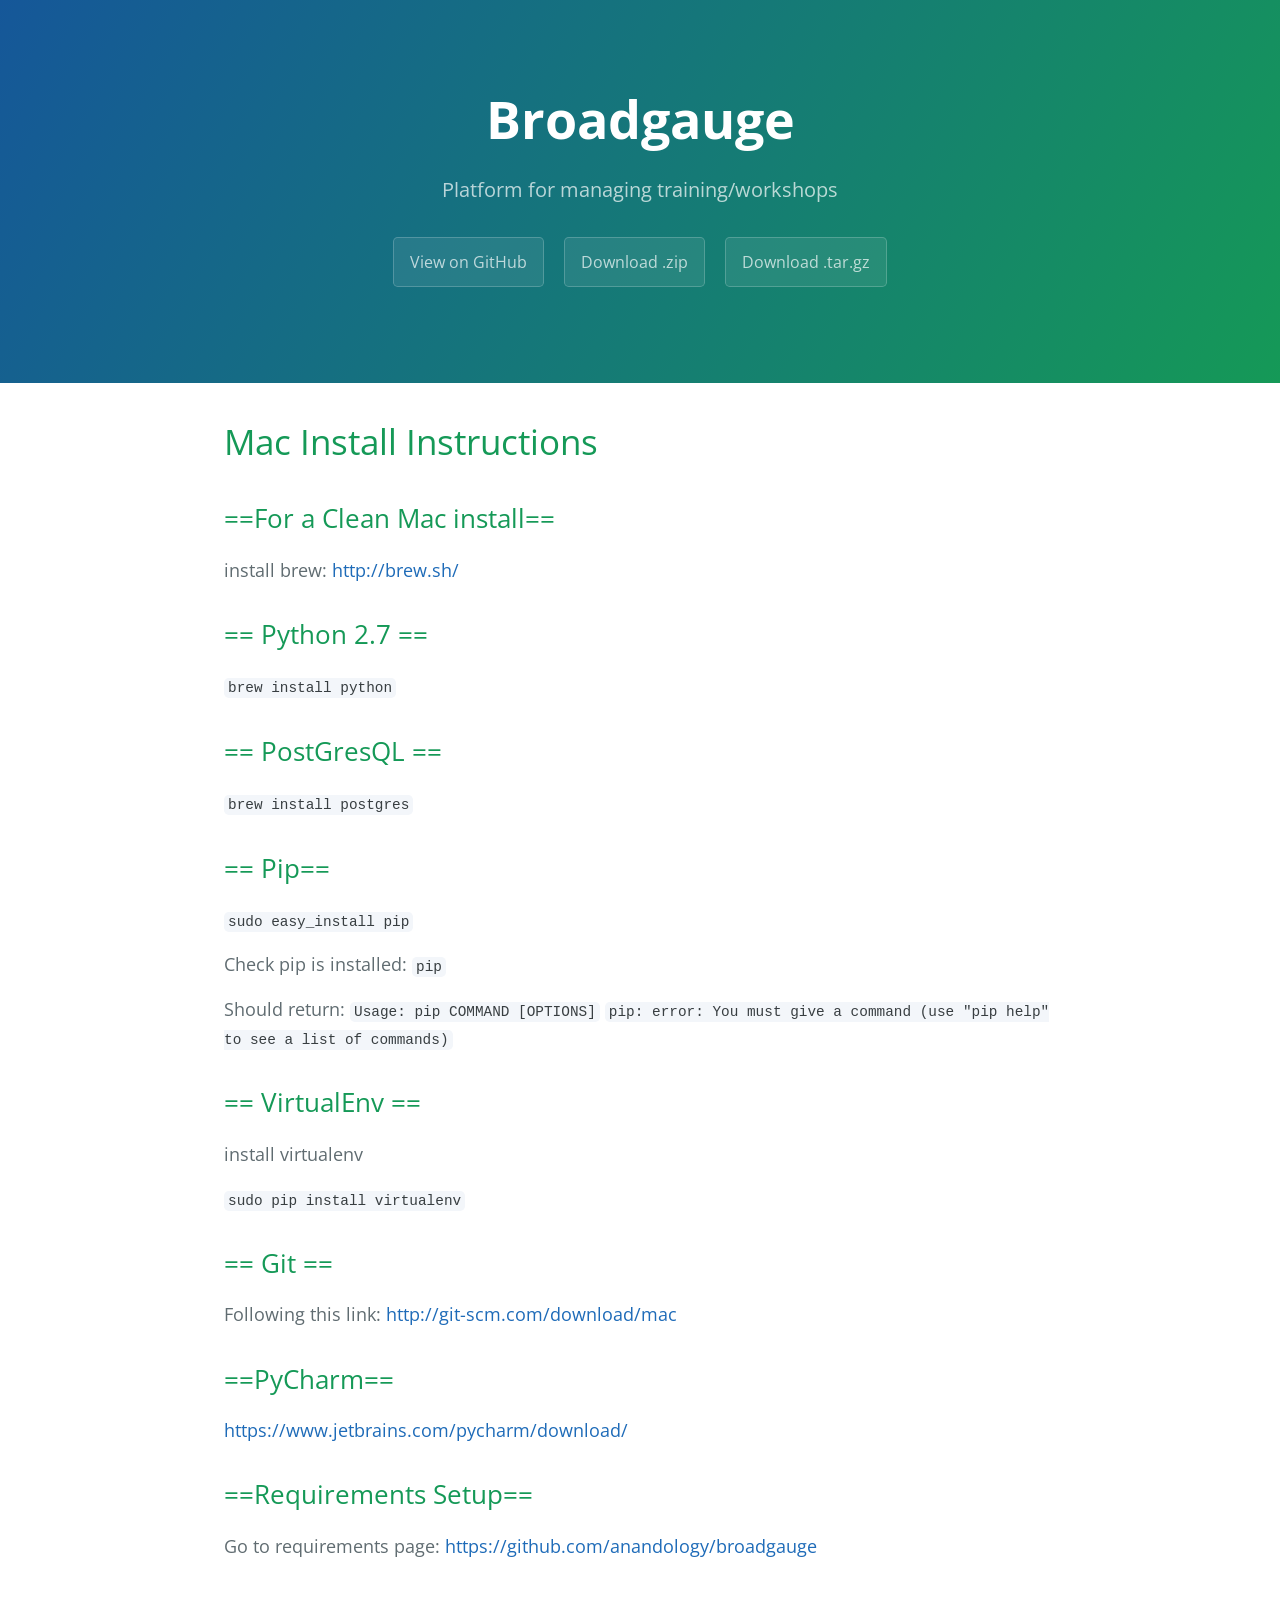
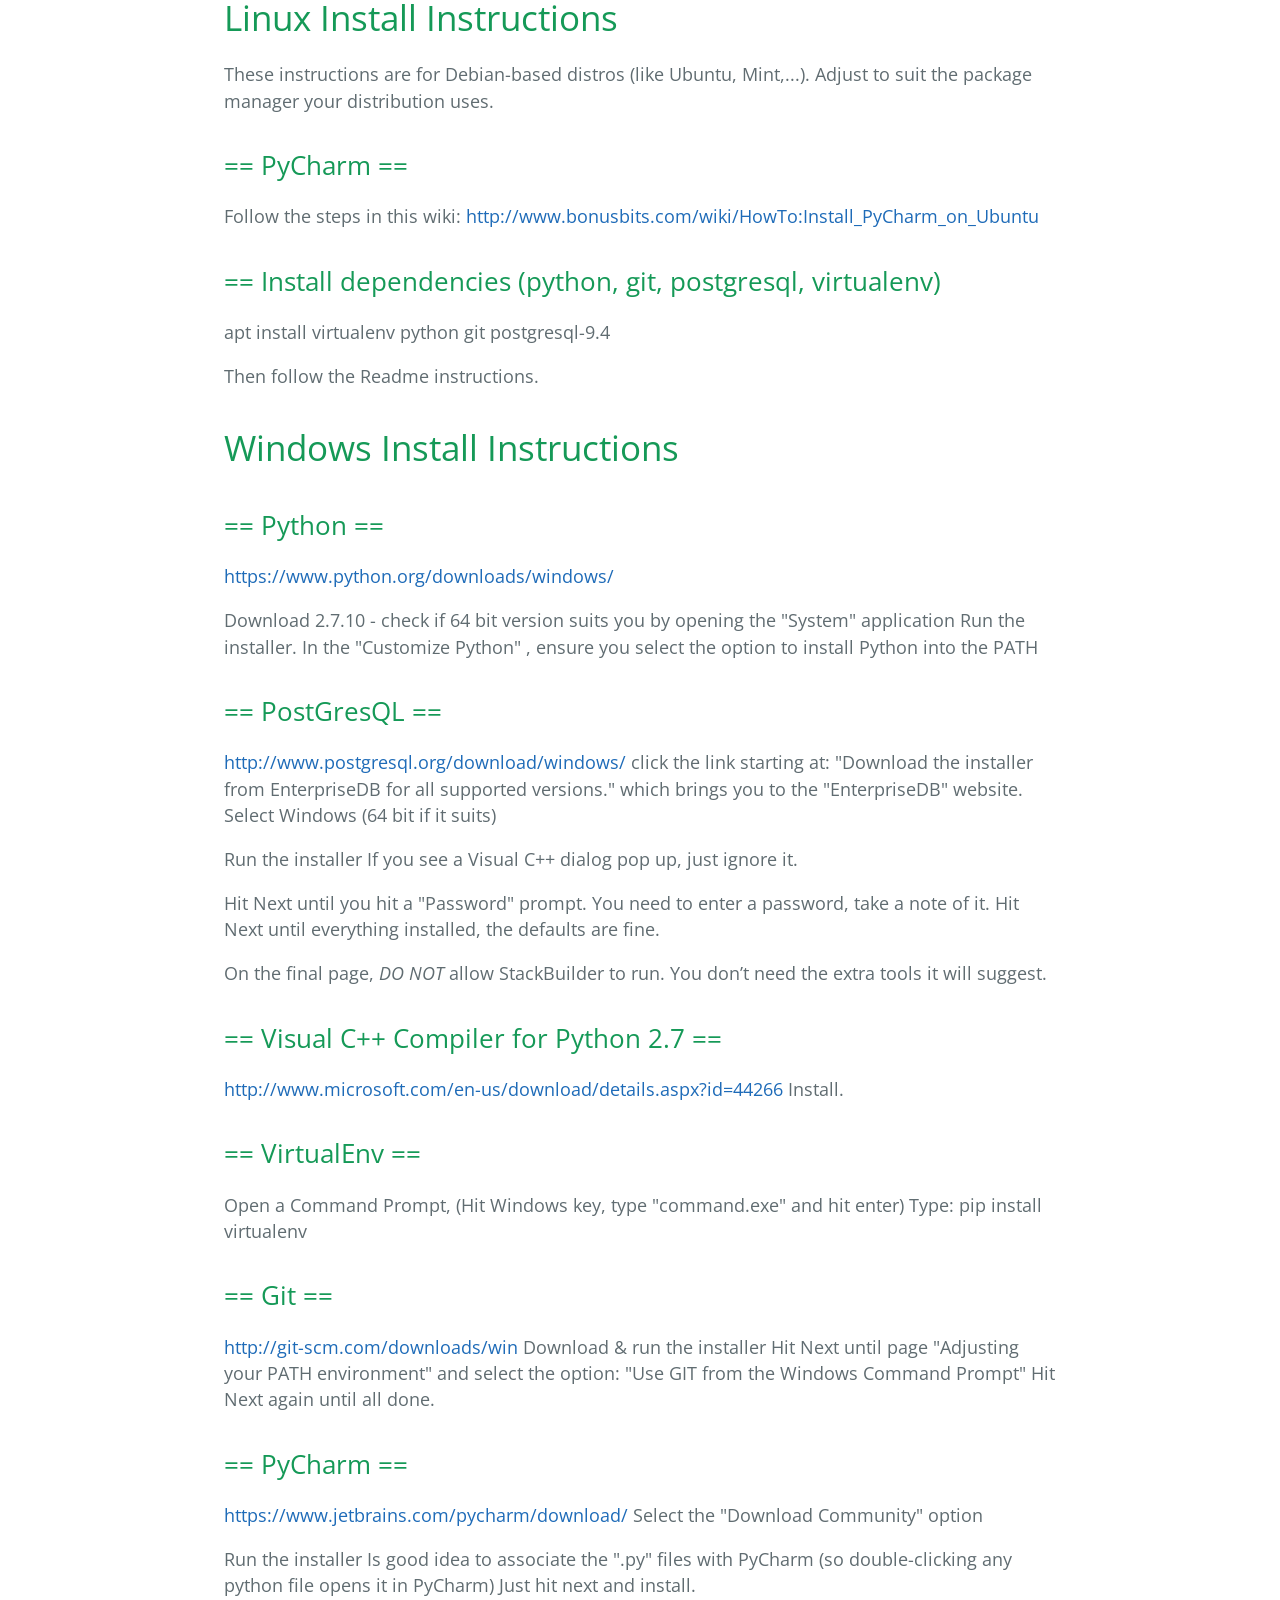
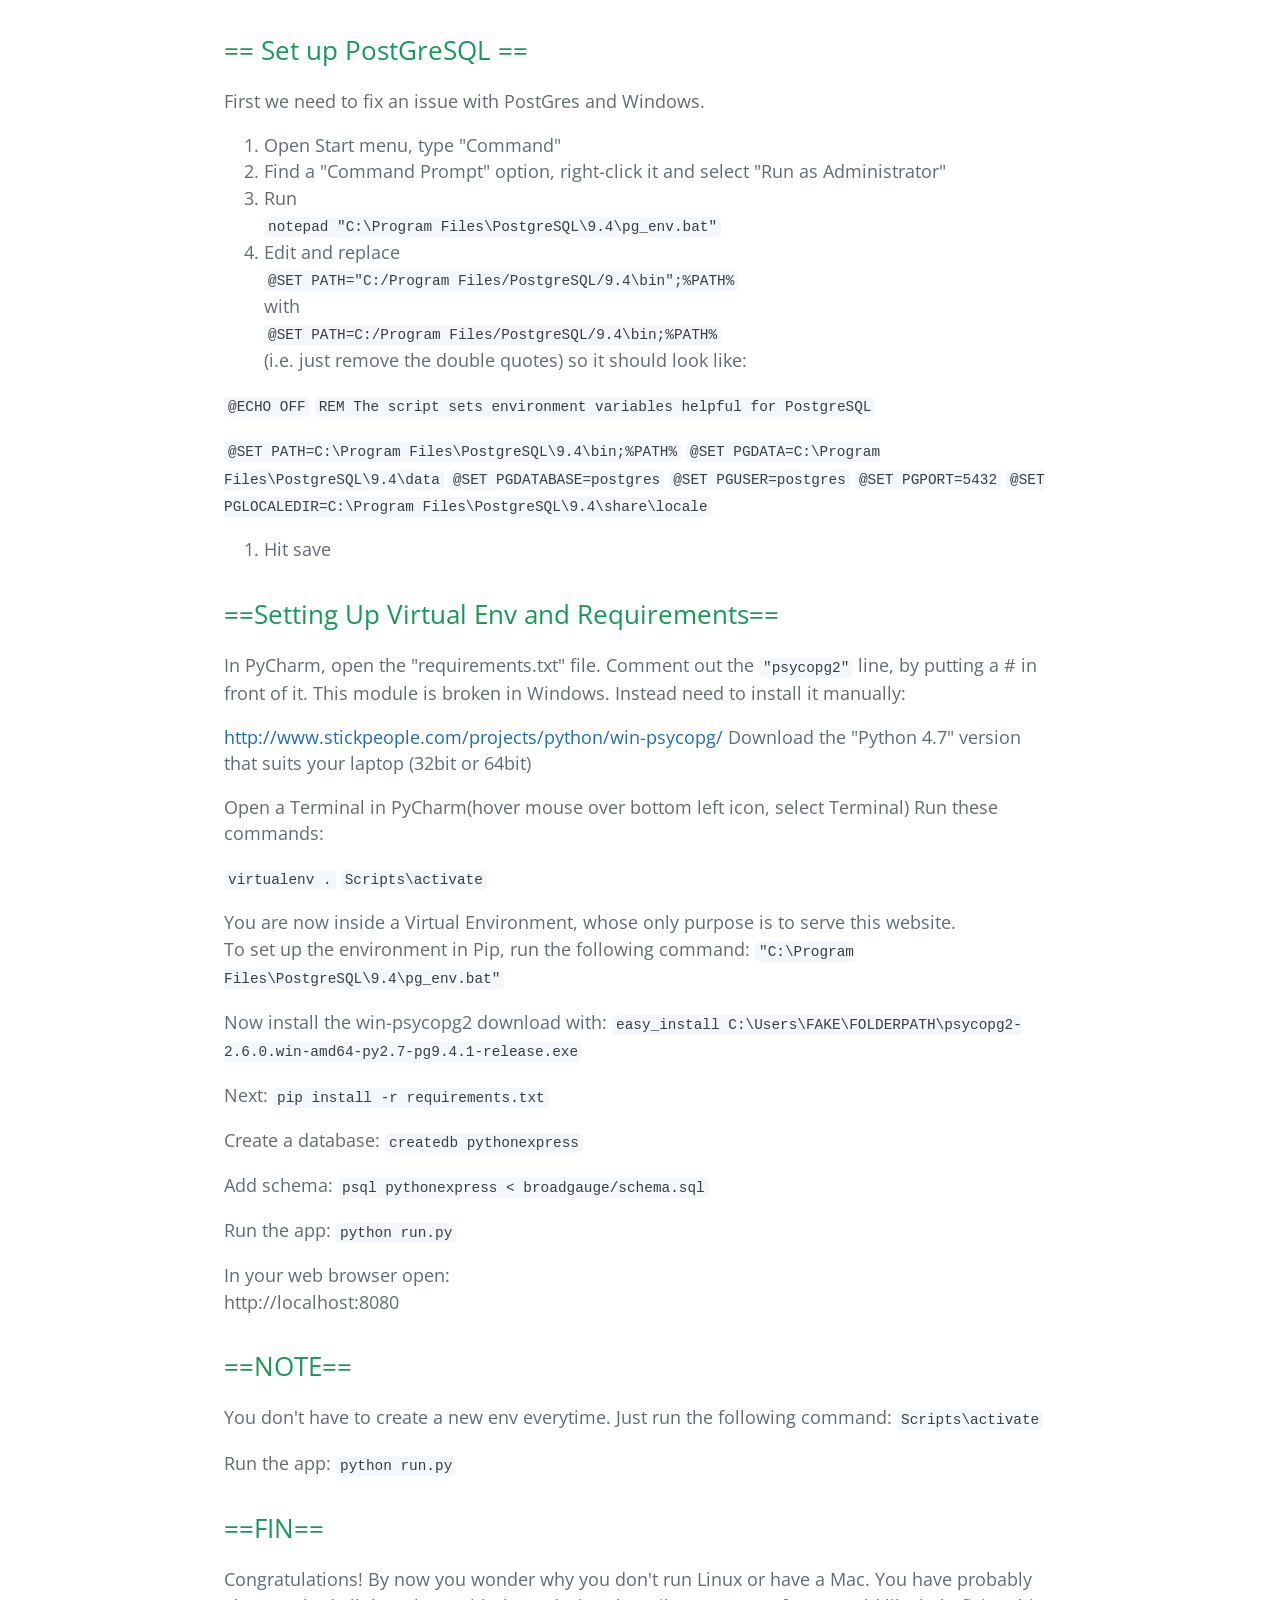
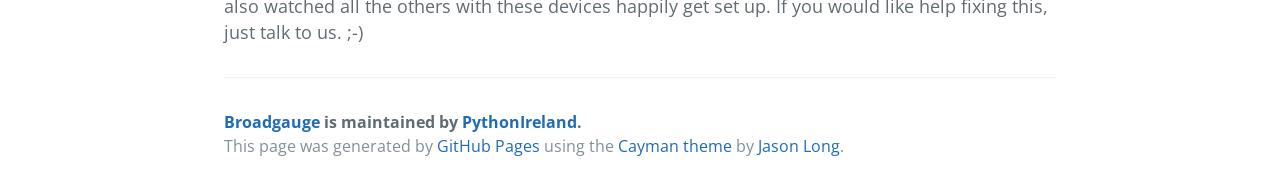
<file: index.html>
<!DOCTYPE html>
<html lang="en-us">
  <head>
    <meta charset="UTF-8">
    <title>Broadgauge by PythonIreland</title>
    <meta name="viewport" content="width=device-width, initial-scale=1">
    <link rel="stylesheet" type="text/css" href="stylesheets/normalize.css" media="screen">
    <link href='http://fonts.googleapis.com/css?family=Open+Sans:400,700' rel='stylesheet' type='text/css'>
    <link rel="stylesheet" type="text/css" href="stylesheets/stylesheet.css" media="screen">
    <link rel="stylesheet" type="text/css" href="stylesheets/github-light.css" media="screen">
  </head>
  <body>
    <section class="page-header">
      <h1 class="project-name">Broadgauge</h1>
      <h2 class="project-tagline">Platform for managing training/workshops</h2>
      <a href="https://github.com/PythonIreland/broadgauge" class="btn">View on GitHub</a>
      <a href="https://github.com/PythonIreland/broadgauge/zipball/master" class="btn">Download .zip</a>
      <a href="https://github.com/PythonIreland/broadgauge/tarball/master" class="btn">Download .tar.gz</a>
    </section>

    <section class="main-content">
      <h1>
<a id="mac-install-instructions" class="anchor" href="#mac-install-instructions" aria-hidden="true"><span class="octicon octicon-link"></span></a>Mac Install Instructions</h1>

<h2>
<a id="for-a-clean-mac-install" class="anchor" href="#for-a-clean-mac-install" aria-hidden="true"><span class="octicon octicon-link"></span></a>==For a Clean Mac install==</h2>

<p>install brew:
<a href="http://brew.sh/">http://brew.sh/</a></p>

<h2>
<a id="-python-27-" class="anchor" href="#-python-27-" aria-hidden="true"><span class="octicon octicon-link"></span></a>== Python 2.7 ==</h2>

<p><code>brew install python</code></p>

<h2>
<a id="-postgresql-" class="anchor" href="#-postgresql-" aria-hidden="true"><span class="octicon octicon-link"></span></a>== PostGresQL ==</h2>

<p><code>brew install postgres</code></p>

<h2>
<a id="-pip" class="anchor" href="#-pip" aria-hidden="true"><span class="octicon octicon-link"></span></a>== Pip==</h2>

<p><code>sudo easy_install pip</code></p>

<p>Check pip is installed:
<code>pip</code></p>

<p>Should return:
<code>Usage: pip COMMAND [OPTIONS]</code> 
<code>pip: error: You must give a command (use "pip help" to see a list of commands)</code> </p>

<h2>
<a id="-virtualenv-" class="anchor" href="#-virtualenv-" aria-hidden="true"><span class="octicon octicon-link"></span></a>== VirtualEnv ==</h2>

<p>install virtualenv</p>

<p><code>sudo pip install virtualenv</code></p>

<h2>
<a id="-git-" class="anchor" href="#-git-" aria-hidden="true"><span class="octicon octicon-link"></span></a>== Git ==</h2>

<p>Following this link:
<a href="http://git-scm.com/download/mac">http://git-scm.com/download/mac</a></p>

<h2>
<a id="pycharm" class="anchor" href="#pycharm" aria-hidden="true"><span class="octicon octicon-link"></span></a>==PyCharm==</h2>

<p><a href="https://www.jetbrains.com/pycharm/download/">https://www.jetbrains.com/pycharm/download/</a></p>

<h2>
<a id="requirements-setup" class="anchor" href="#requirements-setup" aria-hidden="true"><span class="octicon octicon-link"></span></a>==Requirements Setup==</h2>

<p>Go to requirements page:
<a href="https://github.com/anandology/broadgauge">https://github.com/anandology/broadgauge</a></p>

<h1>
<a id="linux-install-instructions" class="anchor" href="#linux-install-instructions" aria-hidden="true"><span class="octicon octicon-link"></span></a>Linux Install Instructions</h1>

<p>These instructions are for Debian-based distros (like Ubuntu, Mint,...). Adjust to suit the package manager your distribution uses.</p>

<h2>
<a id="-pycharm-" class="anchor" href="#-pycharm-" aria-hidden="true"><span class="octicon octicon-link"></span></a>== PyCharm ==</h2>

<p>Follow the steps in this wiki: <a href="http://www.bonusbits.com/wiki/HowTo:Install_PyCharm_on_Ubuntu">http://www.bonusbits.com/wiki/HowTo:Install_PyCharm_on_Ubuntu</a></p>

<h2>
<a id="-install-dependencies-python-git-postgresql-virtualenv" class="anchor" href="#-install-dependencies-python-git-postgresql-virtualenv" aria-hidden="true"><span class="octicon octicon-link"></span></a>== Install dependencies (python, git, postgresql, virtualenv)</h2>

<p>apt install virtualenv python git postgresql-9.4</p>

<p>Then follow the Readme instructions.</p>

<h1>
<a id="windows-install-instructions" class="anchor" href="#windows-install-instructions" aria-hidden="true"><span class="octicon octicon-link"></span></a>Windows Install Instructions</h1>

<h2>
<a id="-python-" class="anchor" href="#-python-" aria-hidden="true"><span class="octicon octicon-link"></span></a>== Python ==</h2>

<p><a href="https://www.python.org/downloads/windows/">https://www.python.org/downloads/windows/</a></p>

<p>Download 2.7.10  - check if 64 bit version suits you by opening the "System" application
Run the installer.
In the "Customize Python" , ensure you select the option to install Python into the PATH</p>

<h2>
<a id="-postgresql--1" class="anchor" href="#-postgresql--1" aria-hidden="true"><span class="octicon octicon-link"></span></a>== PostGresQL ==</h2>

<p><a href="http://www.postgresql.org/download/windows/">http://www.postgresql.org/download/windows/</a>
click the link starting at:
"Download the installer from EnterpriseDB for all supported versions."
which brings you to the "EnterpriseDB" website. Select Windows (64 bit if it suits)</p>

<p>Run the installer
If you see a Visual C++ dialog pop up, just ignore it.</p>

<p>Hit Next until you hit a "Password" prompt. You need to enter a password, take a note of it.
Hit Next until everything installed, the defaults are fine.</p>

<p>On the final page, <em>DO NOT</em> allow StackBuilder to run. You don’t need the extra tools it will suggest.</p>

<h2>
<a id="-visual-c-compiler-for-python-27-" class="anchor" href="#-visual-c-compiler-for-python-27-" aria-hidden="true"><span class="octicon octicon-link"></span></a>== Visual C++ Compiler for Python 2.7 ==</h2>

<p><a href="http://www.microsoft.com/en-us/download/details.aspx?id=44266">http://www.microsoft.com/en-us/download/details.aspx?id=44266</a>
Install.</p>

<h2>
<a id="-virtualenv--1" class="anchor" href="#-virtualenv--1" aria-hidden="true"><span class="octicon octicon-link"></span></a>== VirtualEnv ==</h2>

<p>Open a Command Prompt, (Hit Windows key, type "command.exe" and hit enter)
Type:
    pip install virtualenv</p>

<h2>
<a id="-git--1" class="anchor" href="#-git--1" aria-hidden="true"><span class="octicon octicon-link"></span></a>== Git ==</h2>

<p><a href="http://git-scm.com/downloads/win">http://git-scm.com/downloads/win</a>
Download &amp; run the installer
Hit Next until page "Adjusting your PATH environment" and select the option: "Use GIT from the Windows Command Prompt"
Hit Next again until all done.</p>

<h2>
<a id="-pycharm--1" class="anchor" href="#-pycharm--1" aria-hidden="true"><span class="octicon octicon-link"></span></a>== PyCharm ==</h2>

<p><a href="https://www.jetbrains.com/pycharm/download/">https://www.jetbrains.com/pycharm/download/</a>
Select the "Download Community" option</p>

<p>Run the installer
Is good idea to associate the ".py" files with PyCharm (so double-clicking any python file opens it in PyCharm)
Just hit next and install.</p>

<h2>
<a id="-set-up-postgresql-" class="anchor" href="#-set-up-postgresql-" aria-hidden="true"><span class="octicon octicon-link"></span></a>== Set up PostGreSQL ==</h2>

<p>First we need to fix an issue with PostGres and Windows.  </p>

<ol>
<li>Open Start menu, type "Command"<br>
</li>
<li>Find a "Command Prompt" option, right-click it and select "Run as Administrator"<br>
</li>
<li>Run<br>
<code>notepad "C:\Program Files\PostgreSQL\9.4\pg_env.bat"</code><br>
</li>
<li>Edit and replace<br>
<code>@SET PATH="C:/Program Files/PostgreSQL/9.4\bin";%PATH%</code><br>
with<br>
<code>@SET PATH=C:/Program Files/PostgreSQL/9.4\bin;%PATH%</code><br>
(i.e. just remove the double quotes)
so it should look like:</li>
</ol>

<p><code>@ECHO OFF</code>
<code>REM The script sets environment variables helpful for PostgreSQL</code></p>

<p><code>@SET PATH=C:\Program Files\PostgreSQL\9.4\bin;%PATH%</code>
<code>@SET PGDATA=C:\Program Files\PostgreSQL\9.4\data</code>
<code>@SET PGDATABASE=postgres</code>
<code>@SET PGUSER=postgres</code>
<code>@SET PGPORT=5432</code>
<code>@SET PGLOCALEDIR=C:\Program Files\PostgreSQL\9.4\share\locale</code></p>

<ol>
<li>Hit save</li>
</ol>

<h2>
<a id="setting-up-virtual-env-and-requirements" class="anchor" href="#setting-up-virtual-env-and-requirements" aria-hidden="true"><span class="octicon octicon-link"></span></a>==Setting Up Virtual Env and Requirements==</h2>

<p>In PyCharm, open the "requirements.txt" file. Comment out the <code>"psycopg2"</code> line, by putting a # in front of it.
This module is broken in Windows. Instead need to install it manually: </p>

<p><a href="http://www.stickpeople.com/projects/python/win-psycopg/">http://www.stickpeople.com/projects/python/win-psycopg/</a>
Download the "Python 4.7" version that suits your laptop (32bit or 64bit)</p>

<p>Open a Terminal in PyCharm(hover mouse over bottom left icon, select Terminal)
Run these commands:</p>

<p><code>virtualenv .</code>
<code>Scripts\activate</code></p>

<p>You are now inside a Virtual Environment, whose only purpose is to serve this website.<br>
To set up the environment in Pip, run the following command: 
<code>"C:\Program Files\PostgreSQL\9.4\pg_env.bat"</code></p>

<p>Now install the win-psycopg2 download with:
<code>easy_install C:\Users\FAKE\FOLDERPATH\psycopg2-2.6.0.win-amd64-py2.7-pg9.4.1-release.exe</code></p>

<p>Next:
    <code>pip install -r requirements.txt</code></p>

<p>Create a database:
    <code>createdb pythonexpress</code></p>

<p>Add schema:
    <code>psql pythonexpress &lt; broadgauge/schema.sql</code></p>

<p>Run the app:
    <code>python run.py</code></p>

<p>In your web browser open:<br>
http://localhost:8080</p>

<h2>
<a id="note" class="anchor" href="#note" aria-hidden="true"><span class="octicon octicon-link"></span></a>==NOTE==</h2>

<p>You don't have to create a new env everytime. 
Just run the following command: 
        <code>Scripts\activate</code></p>

<p>Run the app:
    <code>python run.py</code> </p>

<h2>
<a id="fin" class="anchor" href="#fin" aria-hidden="true"><span class="octicon octicon-link"></span></a>==FIN==</h2>

<p>Congratulations! By now you wonder why you don't run Linux or have a Mac. You have probably also watched all the others with these devices happily get set up. If you would like help fixing this, just talk to us. ;-)</p>

      <footer class="site-footer">
        <span class="site-footer-owner"><a href="https://github.com/PythonIreland/broadgauge">Broadgauge</a> is maintained by <a href="https://github.com/PythonIreland">PythonIreland</a>.</span>

        <span class="site-footer-credits">This page was generated by <a href="https://pages.github.com">GitHub Pages</a> using the <a href="https://github.com/jasonlong/cayman-theme">Cayman theme</a> by <a href="https://twitter.com/jasonlong">Jason Long</a>.</span>
      </footer>

    </section>

  
  </body>
</html>
</file>
<file: stylesheets/stylesheet.css>
* {
  box-sizing: border-box; }

body {
  padding: 0;
  margin: 0;
  font-family: "Open Sans", "Helvetica Neue", Helvetica, Arial, sans-serif;
  font-size: 16px;
  line-height: 1.5;
  color: #606c71; }

a {
  color: #1e6bb8;
  text-decoration: none; }
  a:hover {
    text-decoration: underline; }

.btn {
  display: inline-block;
  margin-bottom: 1rem;
  color: rgba(255, 255, 255, 0.7);
  background-color: rgba(255, 255, 255, 0.08);
  border-color: rgba(255, 255, 255, 0.2);
  border-style: solid;
  border-width: 1px;
  border-radius: 0.3rem;
  transition: color 0.2s, background-color 0.2s, border-color 0.2s; }
  .btn + .btn {
    margin-left: 1rem; }

.btn:hover {
  color: rgba(255, 255, 255, 0.8);
  text-decoration: none;
  background-color: rgba(255, 255, 255, 0.2);
  border-color: rgba(255, 255, 255, 0.3); }

@media screen and (min-width: 64em) {
  .btn {
    padding: 0.75rem 1rem; } }

@media screen and (min-width: 42em) and (max-width: 64em) {
  .btn {
    padding: 0.6rem 0.9rem;
    font-size: 0.9rem; } }

@media screen and (max-width: 42em) {
  .btn {
    display: block;
    width: 100%;
    padding: 0.75rem;
    font-size: 0.9rem; }
    .btn + .btn {
      margin-top: 1rem;
      margin-left: 0; } }

.page-header {
  color: #fff;
  text-align: center;
  background-color: #159957;
  background-image: linear-gradient(120deg, #155799, #159957); }

@media screen and (min-width: 64em) {
  .page-header {
    padding: 5rem 6rem; } }

@media screen and (min-width: 42em) and (max-width: 64em) {
  .page-header {
    padding: 3rem 4rem; } }

@media screen and (max-width: 42em) {
  .page-header {
    padding: 2rem 1rem; } }

.project-name {
  margin-top: 0;
  margin-bottom: 0.1rem; }

@media screen and (min-width: 64em) {
  .project-name {
    font-size: 3.25rem; } }

@media screen and (min-width: 42em) and (max-width: 64em) {
  .project-name {
    font-size: 2.25rem; } }

@media screen and (max-width: 42em) {
  .project-name {
    font-size: 1.75rem; } }

.project-tagline {
  margin-bottom: 2rem;
  font-weight: normal;
  opacity: 0.7; }

@media screen and (min-width: 64em) {
  .project-tagline {
    font-size: 1.25rem; } }

@media screen and (min-width: 42em) and (max-width: 64em) {
  .project-tagline {
    font-size: 1.15rem; } }

@media screen and (max-width: 42em) {
  .project-tagline {
    font-size: 1rem; } }

.main-content :first-child {
  margin-top: 0; }
.main-content img {
  max-width: 100%; }
.main-content h1, .main-content h2, .main-content h3, .main-content h4, .main-content h5, .main-content h6 {
  margin-top: 2rem;
  margin-bottom: 1rem;
  font-weight: normal;
  color: #159957; }
.main-content p {
  margin-bottom: 1em; }
.main-content code {
  padding: 2px 4px;
  font-family: Consolas, "Liberation Mono", Menlo, Courier, monospace;
  font-size: 0.9rem;
  color: #383e41;
  background-color: #f3f6fa;
  border-radius: 0.3rem; }
.main-content pre {
  padding: 0.8rem;
  margin-top: 0;
  margin-bottom: 1rem;
  font: 1rem Consolas, "Liberation Mono", Menlo, Courier, monospace;
  color: #567482;
  word-wrap: normal;
  background-color: #f3f6fa;
  border: solid 1px #dce6f0;
  border-radius: 0.3rem; }
  .main-content pre > code {
    padding: 0;
    margin: 0;
    font-size: 0.9rem;
    color: #567482;
    word-break: normal;
    white-space: pre;
    background: transparent;
    border: 0; }
.main-content .highlight {
  margin-bottom: 1rem; }
  .main-content .highlight pre {
    margin-bottom: 0;
    word-break: normal; }
.main-content .highlight pre, .main-content pre {
  padding: 0.8rem;
  overflow: auto;
  font-size: 0.9rem;
  line-height: 1.45;
  border-radius: 0.3rem; }
.main-content pre code, .main-content pre tt {
  display: inline;
  max-width: initial;
  padding: 0;
  margin: 0;
  overflow: initial;
  line-height: inherit;
  word-wrap: normal;
  background-color: transparent;
  border: 0; }
  .main-content pre code:before, .main-content pre code:after, .main-content pre tt:before, .main-content pre tt:after {
    content: normal; }
.main-content ul, .main-content ol {
  margin-top: 0; }
.main-content blockquote {
  padding: 0 1rem;
  margin-left: 0;
  color: #819198;
  border-left: 0.3rem solid #dce6f0; }
  .main-content blockquote > :first-child {
    margin-top: 0; }
  .main-content blockquote > :last-child {
    margin-bottom: 0; }
.main-content table {
  display: block;
  width: 100%;
  overflow: auto;
  word-break: normal;
  word-break: keep-all; }
  .main-content table th {
    font-weight: bold; }
  .main-content table th, .main-content table td {
    padding: 0.5rem 1rem;
    border: 1px solid #e9ebec; }
.main-content dl {
  padding: 0; }
  .main-content dl dt {
    padding: 0;
    margin-top: 1rem;
    font-size: 1rem;
    font-weight: bold; }
  .main-content dl dd {
    padding: 0;
    margin-bottom: 1rem; }
.main-content hr {
  height: 2px;
  padding: 0;
  margin: 1rem 0;
  background-color: #eff0f1;
  border: 0; }

@media screen and (min-width: 64em) {
  .main-content {
    max-width: 64rem;
    padding: 2rem 6rem;
    margin: 0 auto;
    font-size: 1.1rem; } }

@media screen and (min-width: 42em) and (max-width: 64em) {
  .main-content {
    padding: 2rem 4rem;
    font-size: 1.1rem; } }

@media screen and (max-width: 42em) {
  .main-content {
    padding: 2rem 1rem;
    font-size: 1rem; } }

.site-footer {
  padding-top: 2rem;
  margin-top: 2rem;
  border-top: solid 1px #eff0f1; }

.site-footer-owner {
  display: block;
  font-weight: bold; }

.site-footer-credits {
  color: #819198; }

@media screen and (min-width: 64em) {
  .site-footer {
    font-size: 1rem; } }

@media screen and (min-width: 42em) and (max-width: 64em) {
  .site-footer {
    font-size: 1rem; } }

@media screen and (max-width: 42em) {
  .site-footer {
    font-size: 0.9rem; } }
</file>
<file: stylesheets/github-light.css>
/*
   Copyright 2014 GitHub Inc.

   Licensed under the Apache License, Version 2.0 (the "License");
   you may not use this file except in compliance with the License.
   You may obtain a copy of the License at

       http://www.apache.org/licenses/LICENSE-2.0

   Unless required by applicable law or agreed to in writing, software
   distributed under the License is distributed on an "AS IS" BASIS,
   WITHOUT WARRANTIES OR CONDITIONS OF ANY KIND, either express or implied.
   See the License for the specific language governing permissions and
   limitations under the License.

*/

.pl-c /* comment */ {
  color: #969896;
}

.pl-c1      /* constant, markup.raw, meta.diff.header, meta.module-reference, meta.property-name, support, support.constant, support.variable, variable.other.constant */,
.pl-s .pl-v /* string variable */ {
  color: #0086b3;
}

.pl-e  /* entity */,
.pl-en /* entity.name */ {
  color: #795da3;
}

.pl-s .pl-s1 /* string source */,
.pl-smi      /* storage.modifier.import, storage.modifier.package, storage.type.java, variable.other, variable.parameter.function */ {
  color: #333;
}

.pl-ent /* entity.name.tag */ {
  color: #63a35c;
}

.pl-k /* keyword, storage, storage.type */ {
  color: #a71d5d;
}

.pl-pds              /* punctuation.definition.string, string.regexp.character-class */,
.pl-s                /* string */,
.pl-s .pl-pse .pl-s1 /* string punctuation.section.embedded source */,
.pl-sr               /* string.regexp */,
.pl-sr .pl-cce       /* string.regexp constant.character.escape */,
.pl-sr .pl-sra       /* string.regexp string.regexp.arbitrary-repitition */,
.pl-sr .pl-sre       /* string.regexp source.ruby.embedded */ {
  color: #183691;
}

.pl-v /* variable */ {
  color: #ed6a43;
}

.pl-id /* invalid.deprecated */ {
  color: #b52a1d;
}

.pl-ii /* invalid.illegal */ {
  background-color: #b52a1d;
  color: #f8f8f8;
}

.pl-sr .pl-cce /* string.regexp constant.character.escape */ {
  color: #63a35c;
  font-weight: bold;
}

.pl-ml /* markup.list */ {
  color: #693a17;
}

.pl-mh        /* markup.heading */,
.pl-mh .pl-en /* markup.heading entity.name */,
.pl-ms        /* meta.separator */ {
  color: #1d3e81;
  font-weight: bold;
}

.pl-mq /* markup.quote */ {
  color: #008080;
}

.pl-mi /* markup.italic */ {
  color: #333;
  font-style: italic;
}

.pl-mb /* markup.bold */ {
  color: #333;
  font-weight: bold;
}

.pl-md /* markup.deleted, meta.diff.header.from-file */ {
  background-color: #ffecec;
  color: #bd2c00;
}

.pl-mi1 /* markup.inserted, meta.diff.header.to-file */ {
  background-color: #eaffea;
  color: #55a532;
}

.pl-mdr /* meta.diff.range */ {
  color: #795da3;
  font-weight: bold;
}

.pl-mo /* meta.output */ {
  color: #1d3e81;
}
</file>
